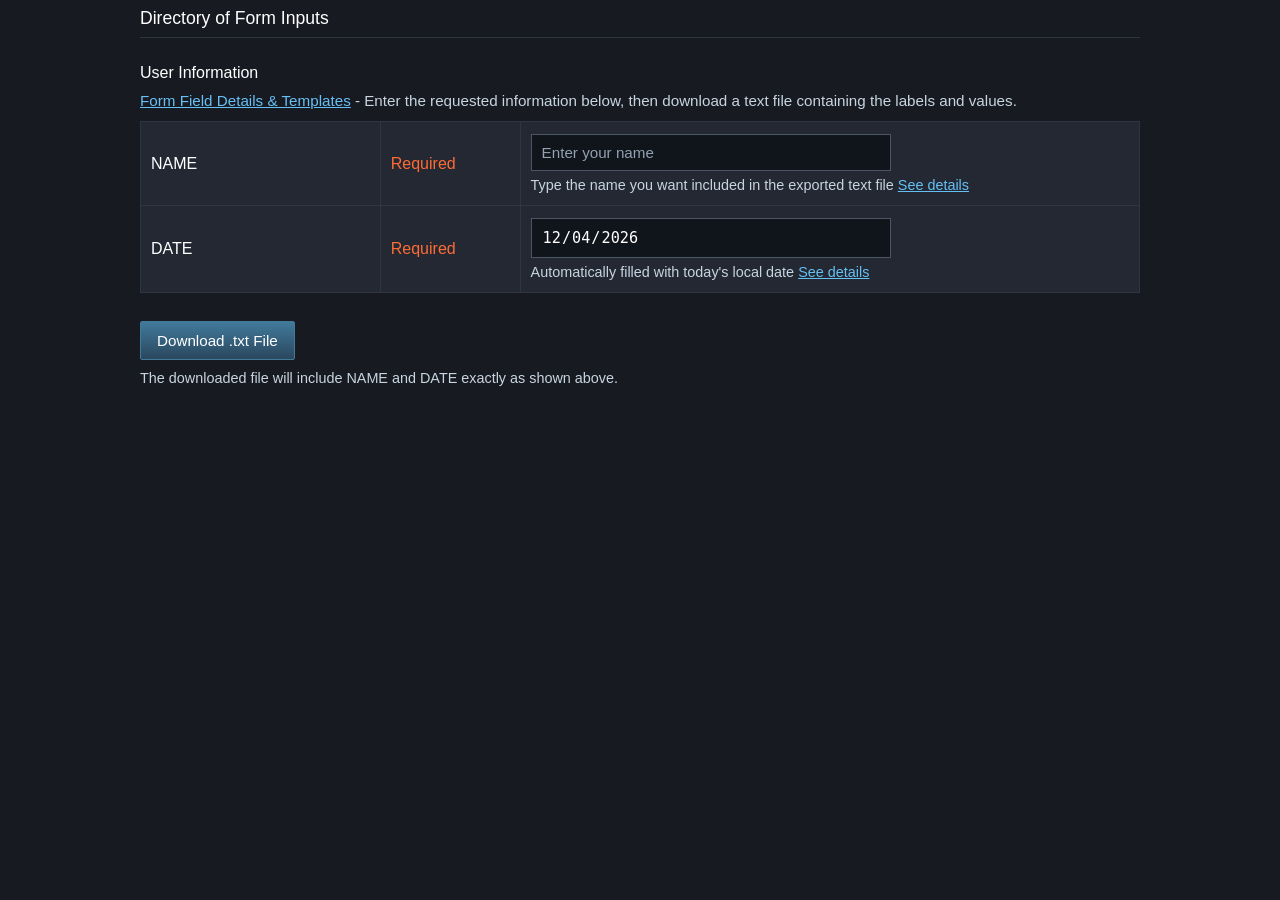
<file: form.html>
<!doctype html>
<html lang="en">
<head>
  <meta charset="UTF-8" />
  <meta name="viewport" content="width=device-width, initial-scale=1.0" />
  <title>Name and Date Export</title>
  <style>
    :root {
      color-scheme: dark;
      --bg: #171a21;
      --panel: #1f2430;
      --panel-alt: #232833;
      --text: #e5e7eb;
      --muted: #c7d5e0;
      --border: #2f3541;
      --accent: #66c0f4;
      --accent-hover: #8fd6ff;
      --warn: #ff6b35;
    }

    * {
      box-sizing: border-box;
    }

    body {
      margin: 0;
      font-family: Arial, Helvetica, sans-serif;
      background: var(--bg);
      color: var(--text);
      min-height: 100vh;
      padding: 8px;
    }

    .wrap {
      width: 100%;
      max-width: 1000px;
      margin: 0 auto;
    }

    .title {
      font-size: 1.1rem;
      font-weight: 400;
      color: #ffffff;
      margin: 0 0 8px;
    }

    .rule {
      border: 0;
      border-top: 1px solid var(--border);
      margin: 0 0 26px;
    }

    .section-title {
      margin: 0 0 8px;
      font-size: 1rem;
      font-weight: 400;
      color: #ffffff;
    }

    .section-copy {
      margin: 0 0 10px;
      color: var(--muted);
      line-height: 1.4;
      font-size: 0.95rem;
    }

    .section-copy a,
    .details-link {
      color: var(--accent);
      text-decoration: underline;
    }

    .form-table {
      width: 100%;
      border-collapse: collapse;
      table-layout: fixed;
      background: var(--panel);
      margin-bottom: 28px;
    }

    .form-table td {
      border: 1px solid var(--border);
      padding: 12px 10px;
      vertical-align: middle;
      background: var(--panel-alt);
    }

    .form-table td:nth-child(1) {
      width: 24%;
      color: #ffffff;
    }

    .form-table td:nth-child(2) {
      width: 14%;
      color: var(--warn);
      white-space: nowrap;
    }

    .form-table td:nth-child(3) {
      width: 62%;
      color: var(--muted);
    }

    .input-wrap {
      display: flex;
      flex-direction: column;
      gap: 6px;
    }

    .input-note {
      font-size: 0.9rem;
      color: var(--muted);
    }

    input {
      width: 100%;
      max-width: 360px;
      padding: 9px 10px;
      border: 1px solid #4b5563;
      border-radius: 0;
      font-size: 0.95rem;
      color: #ffffff;
      background: #10141b;
    }

    input::placeholder {
      color: #93a1b0;
    }

    input:focus {
      outline: none;
      border-color: var(--accent);
      box-shadow: 0 0 0 1px rgba(102, 192, 244, 0.25);
    }

    .actions {
      margin-top: 10px;
    }

    button {
      border: 1px solid #417a9b;
      border-radius: 2px;
      padding: 10px 16px;
      font-size: 0.95rem;
      cursor: pointer;
      color: #ffffff;
      background: linear-gradient(to bottom, #417a9b 0%, #2a475e 100%);
    }

    button:hover {
      background: linear-gradient(to bottom, #4b8db2 0%, #31546f 100%);
    }

    .hint {
      margin: 10px 0 0;
      color: var(--muted);
      font-size: 0.9rem;
    }

    @media (max-width: 700px) {
      .form-table,
      .form-table tbody,
      .form-table tr,
      .form-table td {
        display: block;
        width: 100% !important;
      }

      .form-table tr {
        margin-bottom: 10px;
      }

      .form-table td:nth-child(2) {
        border-top: 0;
        border-bottom: 0;
      }
    }
  </style>
</head>
<body>
  <main class="wrap">
    <h1 class="title">Directory of Form Inputs</h1>
    <hr class="rule" />

    <section>
      <h2 class="section-title">User Information</h2>
      <p class="section-copy">
        <a href="#">Form Field Details &amp; Templates</a>
        - Enter the requested information below, then download a text file containing the labels and values.
      </p>

      <table class="form-table" aria-label="Form fields">
        <tbody>
          <tr>
            <td>NAME</td>
            <td>Required</td>
            <td>
              <div class="input-wrap">
                <input id="name" name="name" type="text" placeholder="Enter your name" />
                <span class="input-note">Type the name you want included in the exported text file <a class="details-link" href="#">See details</a></span>
              </div>
            </td>
          </tr>
          <tr>
            <td>DATE</td>
            <td>Required</td>
            <td>
              <div class="input-wrap">
                <input id="date" name="date" type="date" readonly />
                <span class="input-note">Automatically filled with today's local date <a class="details-link" href="#">See details</a></span>
              </div>
            </td>
          </tr>
        </tbody>
      </table>

      <div class="actions">
        <button id="downloadBtn" type="button">Download .txt File</button>
        <p class="hint">The downloaded file will include NAME and DATE exactly as shown above.</p>
      </div>
    </section>
  </main>

  <script>
    const nameInput = document.getElementById('name');
    const dateInput = document.getElementById('date');
    const downloadBtn = document.getElementById('downloadBtn');

    const today = new Date();
    const localDate = new Date(today.getTime() - today.getTimezoneOffset() * 60000)
      .toISOString()
      .split('T')[0];

    dateInput.value = localDate;

    downloadBtn.addEventListener('click', () => {
      const content = `NAME\n${nameInput.value || ''}\n\nDATE\n${dateInput.value}`;
      const blob = new Blob([content], { type: 'text/plain;charset=utf-8' });
      const url = URL.createObjectURL(blob);
      const link = document.createElement('a');

      link.href = url;
      link.download = 'form-data.txt';
      document.body.appendChild(link);
      link.click();
      link.remove();
      URL.revokeObjectURL(url);
    });
  </script>
</body>
</html>
</file>
